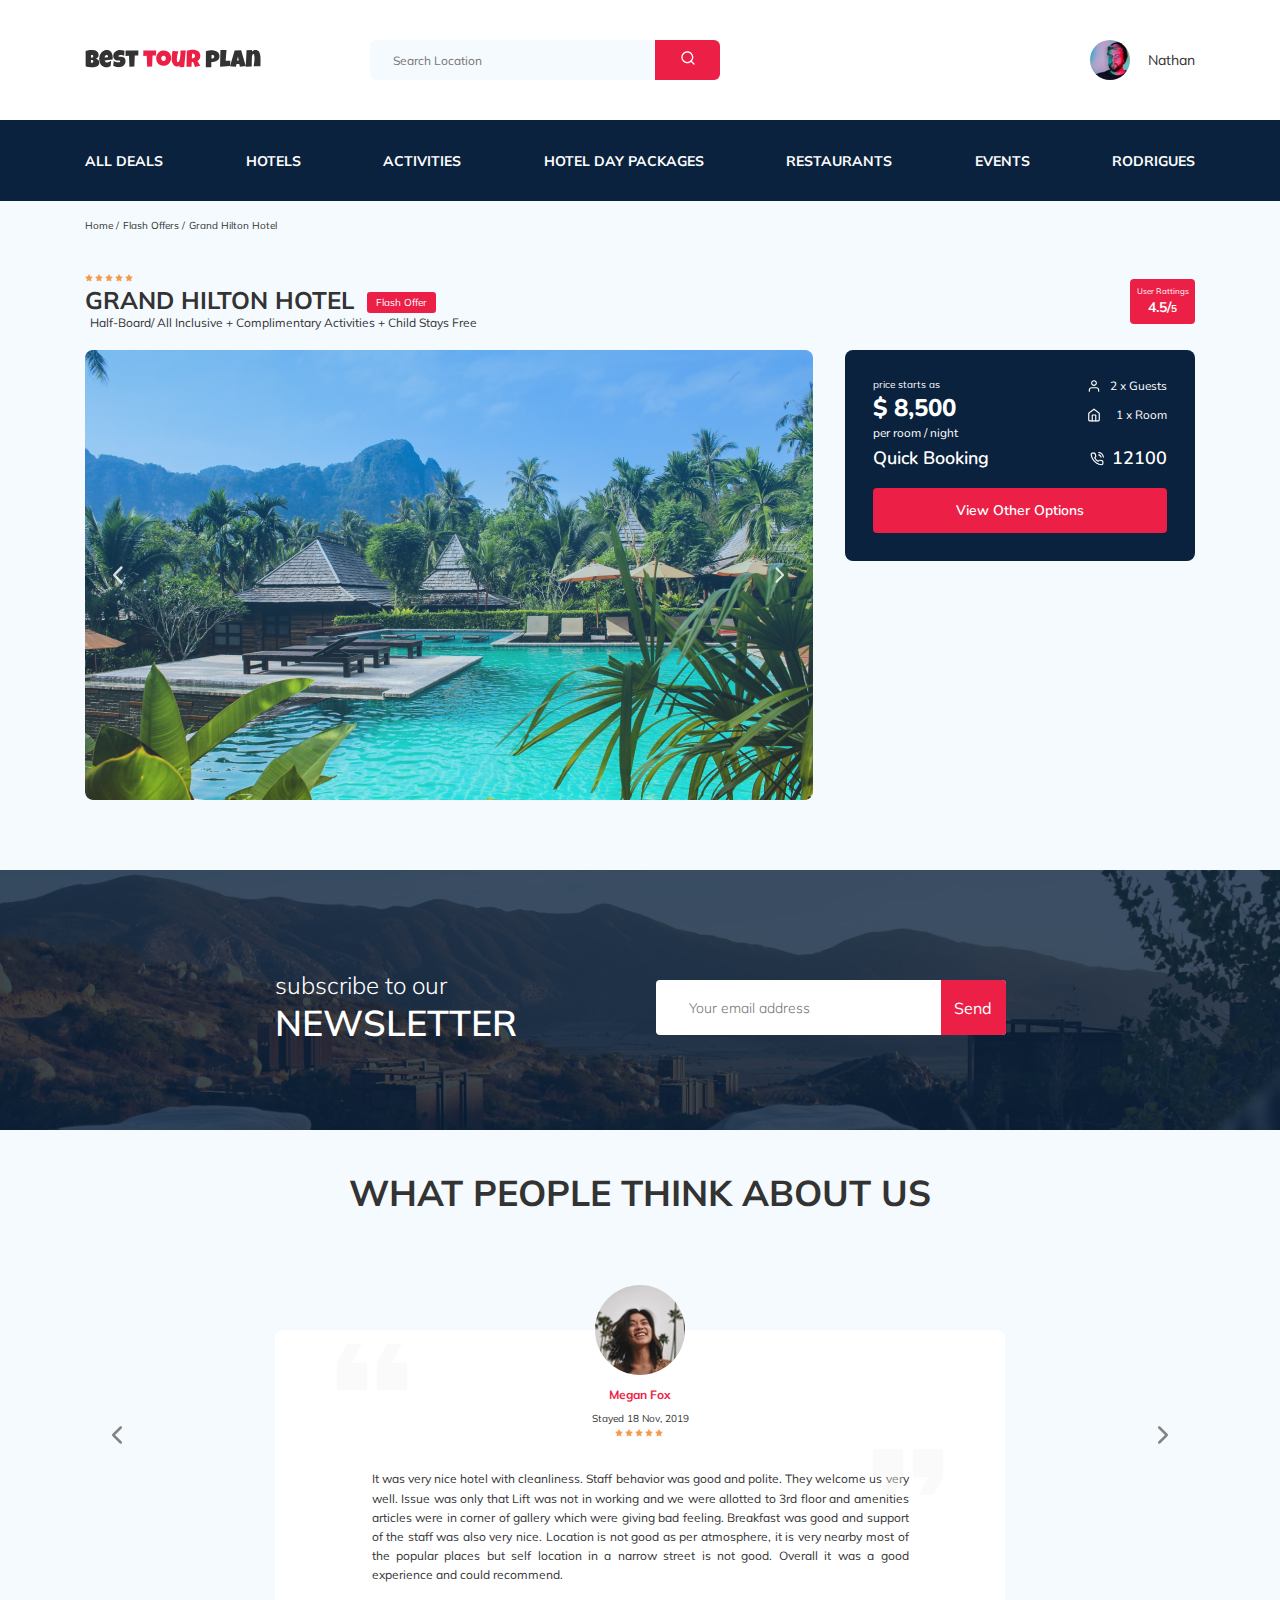
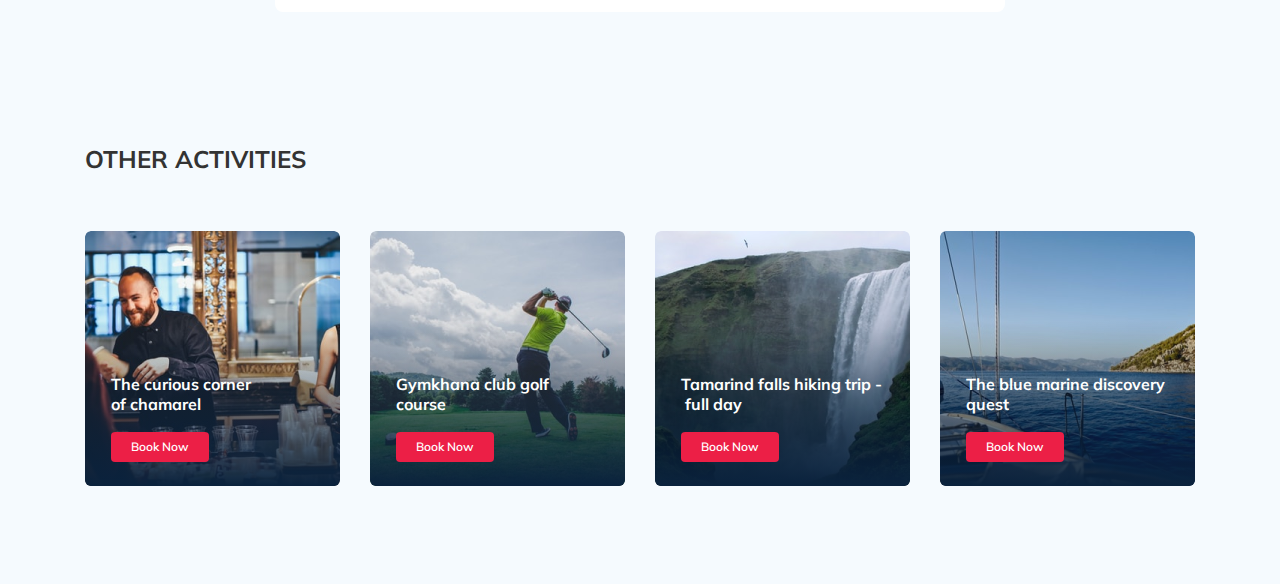
<file: index.html>
<!DOCTYPE html>
<html lang="en">

<head>
  <meta charset="UTF-8">
  <meta http-equiv="X-UA-Compatible" content="IE=edge">
  <meta name="viewport" content="width=device-width, initial-scale=1.0">
  <link rel="preconnect" href="https://fonts.gstatic.com">
  <link href="https://fonts.googleapis.com/css2?family=Mulish:wght@400;700&family=Nunito:wght@400;600;700;800&display=swap"
    rel="stylesheet">
    <link rel="stylesheet" href="css/swiper-bundle.min.css">
    <link rel="stylesheet" href="css/style.css">
  <title>Best Tour Plan - Hotel Booking</title>
  <script src="https://api-maps.yandex.ru/2.1/?apikey=6428c044-f97a-408b-8f0f-19fcbbdd1c41&lang=ru_RU">
  </script>
    
      <script>
        ymaps.ready(init);
        function init() {
          var myMap = new ymaps.Map("map", {
            center: [7.838592509300123, 98.29982911833764],
            zoom: 15
          });
        }
      </script>
</head>

<body>
  <header class="navbar">
    <div class="container">
      <div class="navbar-top">
        <a href="#" class="logo">
          <img src="img/horizontal-logo.svg" alt="Logo: Best Tour Plan" class="logo__image">
        </a>

        <form action="#" class="search  navbar-top__search">
          <input type="text" class="search__input" placeholder="Search Location">
          <button class="search__button">
            <img src="img/search.svg" alt="icon:search">
          </button>
        </form>

        <a href="#" class="user navbar__user">
          <img src="img/avatar/user-avatar.jfif" alt="avatar:Nathan" class="user__avatar">

          <span class="user__name">Nathan</span>
        </a>
        <!-- /.user -->
        <button class="menu-button navbar-top__menu-button">
          <span class="menu-button__line"></span>
        <span class="menu-button__line"></span>
        <span class="menu-button__line"></span>
        </button>
      </div>
    </div>
    <!-- /.container -->

   <div class="navbar-bottom">
     <div class="container">
       <ul class="navbar-menu">
         <li class="navbar-menu__item"><a href="#" class="navbar-menu__link">All Deals</a></li>
         <li class="navbar-menu__item"><a href="#" class="navbar-menu__link">Hotels</a></li>
         <li class="navbar-menu__item"><a href="#" class="navbar-menu__link">Activities</a></li>
         <li class="navbar-menu__item"><a href="#" class="navbar-menu__link">Hotel Day Packages</a></li>
         <li class="navbar-menu__item"><a href="#" class="navbar-menu__link">Restaurants</a></li>
         <li class="navbar-menu__item"><a href="#" class="navbar-menu__link">Events</a></li>
         <li class="navbar-menu__item"><a href="#" class="navbar-menu__link">Rodrigues</a></li>
       </ul>
     </div>
     
     <!-- /.container -->  
   </div>
      <!-- /.navbar-menu -->
  </header>
<nav class="breadcrumb">
<div class="container">
    <ul class="breadcrumb-list">
      <li class="breadcrumb-list__item">
        <a href="#" class="breadcrumb-list__link">Home</a>
      </li>
      <li class="breadcrumb-list__item">
        <a href="#" class="breadcrumb-list__link">Flash Offers</a>
      </li>
      <li class="breadcrumb-list__item">Grand Hilton Hotel
      </li>
    </ul>
</div>
<!-- /.container -->
</nav>
<!-- /.breadcrumb -->
<section class="hotel">
  <div class="container">
    <div class="hotel-info">
      <div class="hotel-info__text">
        <div class="hotel-wrapper">
          <div class="stars">
            <img class="stars-star" src="img/star.svg" alt="star">
            <img class="stars-star" src="img/star.svg" alt="star">
            <img class="stars-star" src="img/star.svg" alt="star">
            <img class="stars-star" src="img/star.svg" alt="star">
            <img class="stars-star" src="img/star.svg" alt="star">
          </div>
          <h1 class="hotel-name hotel-info__name">GRAND HILTON HOTEL</h1>
          <span class="offer hotel-info__offer">Flash Offer</span>
        </div>
        
        <p class="hotel-description hotel-info__description">Half-Board/ All Inclusive + Complimentary Activities + Child Stays Free</p>
      </div>
      <div class="rating hotel-info__rating">
        <span class="rating__text">User Rattings</span>
        <span class="rating__conter">4.5/<span class="rating__number">5</span>
      </span>
      </div>
     </div>
     <!-- /.hotel-info -->
          <div class="hotel-grid">
            <div class="swiper-container hotel-slider hotel__slider">
              <div class="swiper-wrapper">
                <div class="swiper-slide hotel-slider__item"><img class="hotel-slider__image" src="img/slider-1/slide-1.png"
                    alt="slide"></div>
                <div class="swiper-slide hotel-slider__item"><img class="hotel-slider__image" src="img/slider-1/slide-2.png"
                    alt="slide"></div>
                <div class="swiper-slide hotel-slider__item"><img class="hotel-slider__image" src="img/slider-1/slide-3.png"
                    alt="slide"></div>
                <div class="swiper-slide hotel-slider__item"><img class="hotel-slider__image" src="img/slider-1/slide-4.png"
                    alt="slide"></div>
                <div class="swiper-slide hotel-slider__item"><img class="hotel-slider__image" src="img/slider-1/slide-5.png"
                    alt="slide"></div>
              </div>
              <button class="hotel-slider__button hotel-slider__button--prev"></button>
              <button class="hotel-slider__button hotel-slider__button--next"></button>
            </div>
            <!-- /.swiper-container -->
          <div class="hotel-right">
            <div class="booking">
              <div class="booking__info">
                <div class="booking__price">
                  <span class="booking__start">price starts as</span>
                  <strong class="booking__pricetag">$ 8,500</strong>
                  <span class="booking__per-room">per room / night</span>
                </div>
                <!-- /.booking__price -->
                <div class="booking-room">
                  <div class="booking__text">
                    <img src="img/user.svg" alt="icon:user" class="booking__icon">
                    <span class="booking__description">2 x Guests</span>
                  </div>
                  <div class="booking__text">
                    <img src="img/home.svg" alt="icon:home" class="booking__icon">
                    <span class="booking__description">1 x Room</span>
                  </div>
                </div>
                <!-- /.boo-room -->
              </div>
          
              <!-- /.booking__info -->
              <div class="booking__call-center">
                <span class="booking__heading">Quick Booking</span>
                <a class="booking__number" href="tel:12100">
                  <img class="booking__phone" src="img/phone-call.svg" alt="icon:phone">
                  <span class="booking__num">12100</span>
                </a>
              </div>
              <!-- /.booking -->
              <button class="button booking__button">View Other Options</button>
            </div>
            <!-- /.booking -->
            <div id="map" class="map">
            </div>
            <!-- /.map -->
          </div>
          </div>
          <!-- /.hotel-right -->
    </div>
   <!-- /.container -->
</section>

<section class="newsletter">
 <div class="newsletter-wrapper">
   <h2 class="newsletter-title   newsletter__title">subscribe to our<span class="newsletter-title__strong"> Newsletter</span></h2>
   <form action="#" class="subscribe    newsletter__subscribe">
    <input type="text" class="subscribe__input" placeholder="Your email address">
    <button class="subscribe__button">Send</button>
   </form>
 </div>
 <!-- /.newsletter-wrapper -->
</section>
<!-- /.section newsletter -->
<section class="reviews">
  <div class="container">
    <h2 class="reviews__title">What people think about us</h2>
        <div class="swiper-container reviews-slider">
          <div class="swiper-wrapper">
            <div class="swiper-slide">
              <div class="reviews-slider__item ">
                <div class="reviews-slider__profile">
                  <img src="img/avatar/reviews-avatar.jpg" alt="Photo: Megan Fox" class="reviews-slider__avatar">
                  <h3 class="reviews-slider__username">Megan Fox</h3>
                  <span class="reviews-slider__date">Stayed 18 Nov, 2019</span>
                  <div class="reviews-slider__rating">
                    <img class="stars-star" src="img/star.svg" alt="star">
                    <img class="stars-star" src="img/star.svg" alt="star">
                    <img class="stars-star" src="img/star.svg" alt="star">
                    <img class="stars-star" src="img/star.svg" alt="star">
                    <img class="stars-star" src="img/star.svg" alt="star">
                  </div>
                  <!-- /reviews-slider__rating-->
                </div>
                <!-- /reviews-slider__profile-->
                <p class="reviews-slider__text">It was very nice hotel with cleanliness. Staff behavior was good and polite. They
                  welcome us very well. Issue was only
                  that Lift was not in working and we were allotted to 3rd floor and amenities articles were in corner of gallery
                  which
                  were giving bad feeling. Breakfast was good and support of the staff was also very nice. Location is not good as per
                  atmosphere, it is very nearby most of the popular places but self location in a narrow street is not good. Overall
                  it
                  was a good experience and could recommend.</p>
                <!-- /.reviews-slider__text -->
              </div>
            </div>
           <div class="swiper-slide">
            <div class="reviews-slider__item">
              <div class="reviews-slider__profile">
                <img src="img/avatar/reviews-avatar-1.jpg" alt="Photo: Ketty Mayson" class="reviews-slider__avatar">
                <h3 class="reviews-slider__username">Ketty Mayson</h3>
                <span class="reviews-slider__date">Stayed 30 Aug, 2018</span>
                <div class="reviews-slider__rating rating-stars">
                  <img class="stars rating-stars__star" src="img/star.svg" alt="star">
                  <img class="stars rating-stars__star" src="img/star.svg" alt="star">
                  <img class="stars rating-stars__star" src="img/star.svg" alt="star">
                  <img class="stars rating-stars__star" src="img/star.svg" alt="star">
                  <img class="stars rating-stars__star" src="img/star.svg" alt="star">
                </div>
                <!-- /reviews-slider__rating-->
              </div>
              <!-- /reviews-slider__profile-->
              <p class="reviews-slider__text">Lorem ipsum dolor sit amet consectetur adipisicing elit. Provident, ex iusto dolor,
                quia fugiat iste quaerat corporis voluptatibus consequatur inventore fugit voluptates beatae neque. Recusandae neque
                nostrum fuga mollitia iure. </p>
              <!-- /.reviews-slider__text -->
            </div>
           </div>    
         </div>
        <button class="reviews-slider__button reviews-slider__button--prev"></button>
        <button class="reviews-slider__button reviews-slider__button--next"></button>
      <!-- /.reviews-slider -->
  </div>
  </div>
  <!-- /.container -->
</section>
<section class="activities">
  <div class="container">
    <h2 class="activities__title">Other Activities</h2>
    <div class="activities-wrapper">
      <div class="card activities__card">
            <img src="img/activity/activity-1.png" alt="The curious corner of chamarel" class="card__image">
            <h3 class="card__title">The curious corner of&nbspchamarel</h3>
            <button class="card__button">Book Now</button>
      </div>
      
      <!-- /.card -->
      <div class="card activities__card">
         <img src="img/activity/activity-2.png" alt="Gymkhana club golf course" class="card__image">
         <h3 class="card__title">Gymkhana club golf course</h3>
         <button class="card__button">Book Now</button>
      </div>
      <!-- /.card -->
      <div class="card activities__card">
         <img src="img/activity/activity-3.png" alt="Tamarind falls hiking trip - full day" class="card__image">
         <h3 class="card__title">Tamarind falls hiking trip&nbsp-&nbspfull day</h3>
         <button class="card__button">Book Now</button>
      </div>
      <!-- /.card -->
      <div class="card activities__card">
         <img src="img/activity/activity-4.png" alt="The blue marine discovery quest" class="card__image">
         <h3 class="card__title">The blue marine discovery quest</h3>
         <button class="card__button">Book Now</button>
      </div>
      <!-- /.card -->
    </div>
    <!-- /.activities-wrapper -->
    </div>
  <!-- /.container -->
</section>
<!-- /.activities -->
<!-- /.reviews -->
<!-- /.hotel -->
<script src="js/swiper-bundle.min.js"></script>
<script src="js/main.js"></script>
</body>

</html>
</file>
<file: css/style.css>
* {
  -webkit-box-sizing: border-box;
          box-sizing: border-box;
}

* body {
  font-family: 'Mulish', sans-serif;
  background-color: #F5FAFE;
  color: #333333;
}

* .container {
  max-width: 1110px;
  margin: auto;
}

* .container img {
  max-width: 100%;
}

/*! normalize.css v8.0.1 | MIT License | github.com/necolas/normalize.css */
/* Document
   ========================================================================== */
/**
 * 1. Correct the line height in all browsers.
 * 2. Prevent adjustments of font size after orientation changes in iOS.
 */
html {
  line-height: 1.15;
  /* 1 */
  -webkit-text-size-adjust: 100%;
  /* 2 */
}

/* Sections
   ========================================================================== */
/**
 * Remove the margin in all browsers.
 */
body {
  margin: 0;
}

/**
 * Render the `main` element consistently in IE.
 */
main {
  display: block;
}

/**
 * Correct the font size and margin on `h1` elements within `section` and
 * `article` contexts in Chrome, Firefox, and Safari.
 */
h1 {
  font-size: 2em;
  margin: 0.67em 0;
}

/* Grouping content
   ========================================================================== */
/**
 * 1. Add the correct box sizing in Firefox.
 * 2. Show the overflow in Edge and IE.
 */
hr {
  -webkit-box-sizing: content-box;
          box-sizing: content-box;
  /* 1 */
  height: 0;
  /* 1 */
  overflow: visible;
  /* 2 */
}

/**
 * 1. Correct the inheritance and scaling of font size in all browsers.
 * 2. Correct the odd `em` font sizing in all browsers.
 */
pre {
  font-family: monospace, monospace;
  /* 1 */
  font-size: 1em;
  /* 2 */
}

/* Text-level semantics
   ========================================================================== */
/**
 * Remove the gray background on active links in IE 10.
 */
a {
  background-color: transparent;
}

/**
 * 1. Remove the bottom border in Chrome 57-
 * 2. Add the correct text decoration in Chrome, Edge, IE, Opera, and Safari.
 */
abbr[title] {
  border-bottom: none;
  /* 1 */
  text-decoration: underline;
  /* 2 */
  -webkit-text-decoration: underline dotted;
          text-decoration: underline dotted;
  /* 2 */
}

/**
 * Add the correct font weight in Chrome, Edge, and Safari.
 */
b,
strong {
  font-weight: bolder;
}

/**
 * 1. Correct the inheritance and scaling of font size in all browsers.
 * 2. Correct the odd `em` font sizing in all browsers.
 */
code,
kbd,
samp {
  font-family: monospace, monospace;
  /* 1 */
  font-size: 1em;
  /* 2 */
}

/**
 * Add the correct font size in all browsers.
 */
small {
  font-size: 80%;
}

/**
 * Prevent `sub` and `sup` elements from affecting the line height in
 * all browsers.
 */
sub,
sup {
  font-size: 75%;
  line-height: 0;
  position: relative;
  vertical-align: baseline;
}

sub {
  bottom: -0.25em;
}

sup {
  top: -0.5em;
}

/* Embedded content
   ========================================================================== */
/**
 * Remove the border on images inside links in IE 10.
 */
img {
  border-style: none;
}

/* Forms
   ========================================================================== */
/**
 * 1. Change the font styles in all browsers.
 * 2. Remove the margin in Firefox and Safari.
 */
button,
input,
optgroup,
select,
textarea {
  font-family: inherit;
  /* 1 */
  font-size: 100%;
  /* 1 */
  line-height: 1.15;
  /* 1 */
  margin: 0;
  /* 2 */
}

/**
 * Show the overflow in IE.
 * 1. Show the overflow in Edge.
 */
button,
input {
  /* 1 */
  overflow: visible;
}

/**
 * Remove the inheritance of text transform in Edge, Firefox, and IE.
 * 1. Remove the inheritance of text transform in Firefox.
 */
button,
select {
  /* 1 */
  text-transform: none;
}

/**
 * Correct the inability to style clickable types in iOS and Safari.
 */
button,
[type="button"],
[type="reset"],
[type="submit"] {
  -webkit-appearance: button;
}

/**
 * Remove the inner border and padding in Firefox.
 */
button::-moz-focus-inner,
[type="button"]::-moz-focus-inner,
[type="reset"]::-moz-focus-inner,
[type="submit"]::-moz-focus-inner {
  border-style: none;
  padding: 0;
}

/**
 * Restore the focus styles unset by the previous rule.
 */
button:-moz-focusring,
[type="button"]:-moz-focusring,
[type="reset"]:-moz-focusring,
[type="submit"]:-moz-focusring {
  outline: 1px dotted ButtonText;
}

/**
 * Correct the padding in Firefox.
 */
fieldset {
  padding: 0.35em 0.75em 0.625em;
}

/**
 * 1. Correct the text wrapping in Edge and IE.
 * 2. Correct the color inheritance from `fieldset` elements in IE.
 * 3. Remove the padding so developers are not caught out when they zero out
 *    `fieldset` elements in all browsers.
 */
legend {
  -webkit-box-sizing: border-box;
          box-sizing: border-box;
  /* 1 */
  color: inherit;
  /* 2 */
  display: table;
  /* 1 */
  max-width: 100%;
  /* 1 */
  padding: 0;
  /* 3 */
  white-space: normal;
  /* 1 */
}

/**
 * Add the correct vertical alignment in Chrome, Firefox, and Opera.
 */
progress {
  vertical-align: baseline;
}

/**
 * Remove the default vertical scrollbar in IE 10+.
 */
textarea {
  overflow: auto;
}

/**
 * 1. Add the correct box sizing in IE 10.
 * 2. Remove the padding in IE 10.
 */
[type="checkbox"],
[type="radio"] {
  -webkit-box-sizing: border-box;
          box-sizing: border-box;
  /* 1 */
  padding: 0;
  /* 2 */
}

/**
 * Correct the cursor style of increment and decrement buttons in Chrome.
 */
[type="number"]::-webkit-inner-spin-button,
[type="number"]::-webkit-outer-spin-button {
  height: auto;
}

/**
 * 1. Correct the odd appearance in Chrome and Safari.
 * 2. Correct the outline style in Safari.
 */
[type="search"] {
  -webkit-appearance: textfield;
  /* 1 */
  outline-offset: -2px;
  /* 2 */
}

/**
 * Remove the inner padding in Chrome and Safari on macOS.
 */
[type="search"]::-webkit-search-decoration {
  -webkit-appearance: none;
}

/**
 * 1. Correct the inability to style clickable types in iOS and Safari.
 * 2. Change font properties to `inherit` in Safari.
 */
::-webkit-file-upload-button {
  -webkit-appearance: button;
  /* 1 */
  font: inherit;
  /* 2 */
}

/* Interactive
   ========================================================================== */
/*
 * Add the correct display in Edge, IE 10+, and Firefox.
 */
details {
  display: block;
}

/*
 * Add the correct display in all browsers.
 */
summary {
  display: list-item;
}

/* Misc
   ========================================================================== */
/**
 * Add the correct display in IE 10+.
 */
template {
  display: none;
}

/**
 * Add the correct display in IE 10.
 */
[hidden] {
  display: none;
}

.navbar {
  background-color: #fff;
}

.navbar-top {
  display: -webkit-box;
  display: -ms-flexbox;
  display: flex;
  -webkit-box-align: center;
      -ms-flex-align: center;
          align-items: center;
  -webkit-box-pack: justify;
      -ms-flex-pack: justify;
          justify-content: space-between;
  padding-top: 40px;
  padding-bottom: 40px;
}

.navbar-top__menu-button {
  display: none;
}

.navbar-top__search {
  margin-right: auto;
  margin-left: 108px;
}

.navbar-bottom {
  background-color: #0A223D;
}

.navbar-menu {
  list-style: none;
  margin: 0;
  padding: 31px 0;
  display: -webkit-box;
  display: -ms-flexbox;
  display: flex;
  -webkit-box-align: center;
      -ms-flex-align: center;
          align-items: center;
  -webkit-box-pack: justify;
      -ms-flex-pack: justify;
          justify-content: space-between;
  color: #fff;
}

.navbar-menu__link {
  color: inherit;
  text-decoration: none;
  text-transform: uppercase;
  font-size: 14px;
  line-height: 18px;
  font-weight: bold;
}

.logo {
  width: 177px;
}

.search {
  display: -webkit-box;
  display: -ms-flexbox;
  display: flex;
  position: relative;
  overflow: hidden;
  border-radius: 6px;
  height: 40px;
}

.search__input {
  width: 350px;
  height: 100%;
  padding-left: 23px;
  padding-right: 75px;
  background-color: #F5FAFE;
  border: none;
  font-size: 12px;
  line-height: 15px;
  color: #333333;
}

.search__button {
  position: absolute;
  top: 0;
  right: 0;
  height: 100%;
  width: 65px;
  border: none;
  background-color: #EC1F46;
}

.user {
  display: -webkit-box;
  display: -ms-flexbox;
  display: flex;
  -webkit-box-align: center;
      -ms-flex-align: center;
          align-items: center;
  text-decoration: none;
}

.user__avatar {
  width: 40px;
  height: 40px;
  border-radius: 50%;
  -o-object-fit: cover;
     object-fit: cover;
}

.user__name {
  margin-left: 18px;
  font-size: 14px;
  line-height: 18px;
  color: #333333;
}

.breadcrumb-list {
  display: -webkit-box;
  display: -ms-flexbox;
  display: flex;
  -webkit-box-align: center;
      -ms-flex-align: center;
          align-items: center;
  list-style: none;
  padding: 18px 0;
  margin: 0;
}

.breadcrumb-list__item {
  font-size: 10px;
  line-height: 13px;
}

.breadcrumb-list__item:not(:last-child)::after {
  content: '/';
  margin-right: 4px;
}

.breadcrumb-list__link {
  text-decoration: none;
  color: inherit;
}

.hotel {
  padding-top: 0px;
  padding-bottom: 70px;
}

.hotel-info {
  display: -webkit-box;
  display: -ms-flexbox;
  display: flex;
  -webkit-box-align: center;
      -ms-flex-align: center;
          align-items: center;
  -webkit-box-pack: justify;
      -ms-flex-pack: justify;
          justify-content: space-between;
  margin-top: 17px;
  margin-bottom: 15px;
}

.hotel-info__offer {
  margin-left: 13px;
  margin-top: 4px;
}

.hotel-info__description {
  margin: 5px;
}

.hotel-grid {
  display: -webkit-box;
  display: -ms-flexbox;
  display: flex;
  -ms-flex-wrap: wrap;
      flex-wrap: wrap;
  -webkit-box-pack: justify;
      -ms-flex-pack: justify;
          justify-content: space-between;
}

.hotel-right {
  width: 350px;
  height: 450px;
  display: -webkit-box;
  display: -ms-flexbox;
  display: flex;
  -webkit-box-orient: vertical;
  -webkit-box-direction: normal;
      -ms-flex-direction: column;
          flex-direction: column;
  -webkit-box-pack: justify;
      -ms-flex-pack: justify;
          justify-content: space-between;
}

.hotel-name {
  font-size: 24px;
  line-height: 30px;
  margin: 0;
}

.hotel-wrapper {
  display: -webkit-box;
  display: -ms-flexbox;
  display: flex;
  -ms-flex-wrap: wrap;
      flex-wrap: wrap;
  -webkit-box-align: center;
      -ms-flex-align: center;
          align-items: center;
}

.hotel-description {
  font-size: 12px;
  line-height: 15px;
  margin-top: 0;
}

.hotel-slider {
  -ms-flex-negative: 0;
      flex-shrink: 0;
  max-width: 728px;
  height: 450px;
  margin: 0;
}

.hotel-slider__item {
  width: 100%;
  height: 100%;
  position: relative;
  border-radius: 8px;
  overflow: hidden;
}

.hotel-slider__item::after {
  content: '';
  position: absolute;
  width: 100%;
  height: 100%;
  top: 0;
  bottom: 0;
  left: 0;
  right: 0;
  background: -webkit-gradient(linear, left top, left bottom, from(rgba(0, 122, 223, 0.48)), to(rgba(255, 255, 255, 0.128)));
  background: linear-gradient(180deg, rgba(0, 122, 223, 0.48) 0%, rgba(255, 255, 255, 0.128) 100%);
  z-index: 10;
}

.hotel-slider__button {
  position: absolute;
  top: 50%;
  z-index: 99;
  -webkit-transform: translateY(-50%);
          transform: translateY(-50%);
  width: 30px;
  height: 30px;
  border: none;
  cursor: pointer;
  background-repeat: no-repeat;
  background-position: center;
  background-size: 10px;
  background-color: transparent;
}

.hotel-slider__button--next {
  right: 18px;
  background-image: url(../img/arrow-next.svg);
}

.hotel-slider__button--prev {
  left: 18px;
  background-image: url(../img/arrow-prev.svg);
}

.stars {
  -ms-flex-preferred-size: 100%;
      flex-basis: 100%;
  margin-right: 0;
}

.stars-star {
  margin-right: -2px;
}

.offer {
  font-size: 10px;
  line-height: 13px;
  padding: 4px 9px;
  background-color: #EC1F46;
  color: #fff;
  border-radius: 3px;
}

.rating {
  max-width: 65px;
  min-height: 45px;
  text-align: center;
  color: #fff;
  background-color: #EC1F46;
  border-radius: 4px;
}

.rating__text {
  font-size: 8px;
  line-height: 10px;
}

.rating__conter {
  font-size: 14px;
  line-height: 18px;
  font-weight: bold;
}

.rating__number {
  font-size: 10px;
  line-height: 18px;
}

.swiper-wrapper__image {
  width: 100%;
  height: 100%;
  -o-object-fit: cover;
     object-fit: cover;
}

.booking {
  background-color: #0A223D;
  color: #fff;
  min-width: 350px;
  border-radius: 8px;
  padding: 28px;
}

.booking__info {
  display: -webkit-box;
  display: -ms-flexbox;
  display: flex;
  -webkit-box-pack: justify;
      -ms-flex-pack: justify;
          justify-content: space-between;
}

.booking__price {
  display: -webkit-box;
  display: -ms-flexbox;
  display: flex;
  -webkit-box-orient: vertical;
  -webkit-box-direction: normal;
      -ms-flex-direction: column;
          flex-direction: column;
}

.booking__start {
  font-style: normal;
  font-weight: normal;
  font-size: 10px;
  line-height: 14px;
}

.booking__pricetag {
  font-family: Nunito;
  font-style: normal;
  font-weight: 800;
  font-size: 24px;
  line-height: 33px;
}

.booking__per-room {
  font-family: Nunito;
  font-style: normal;
  font-weight: normal;
  font-size: 12px;
  line-height: 16px;
  margin-bottom: 5px;
}

.booking__room {
  margin-top: 4px;
}

.booking__text {
  display: -webkit-box;
  display: -ms-flexbox;
  display: flex;
  -webkit-box-align: center;
      -ms-flex-align: center;
          align-items: center;
  -webkit-box-pack: justify;
      -ms-flex-pack: justify;
          justify-content: space-between;
  margin-bottom: 8px;
  font-family: Nunito;
  font-style: normal;
  font-weight: normal;
  font-size: 12px;
  line-height: 16px;
  margin-bottom: 13px;
}

.booking__description {
  margin-left: 9px;
}

.booking__call-center {
  display: -webkit-box;
  display: -ms-flexbox;
  display: flex;
  -webkit-box-pack: justify;
      -ms-flex-pack: justify;
          justify-content: space-between;
  -webkit-box-align: center;
      -ms-flex-align: center;
          align-items: center;
  margin-bottom: 17px;
}

.booking__heading {
  font-family: Nunito;
  font-style: normal;
  font-weight: 600;
  font-size: 18px;
  line-height: 25px;
}

.booking__number {
  display: -webkit-box;
  display: -ms-flexbox;
  display: flex;
  -webkit-box-align: center;
      -ms-flex-align: center;
          align-items: center;
  -webkit-box-pack: justify;
      -ms-flex-pack: justify;
          justify-content: space-between;
  color: inherit;
  text-decoration: none;
  font-style: normal;
  font-weight: 600;
  font-size: 18px;
  line-height: 25px;
}

.booking__num {
  font-family: Nunito;
  font-style: normal;
  font-weight: 600;
  font-size: 18px;
  line-height: 25px;
  margin-left: 8px;
}

.booking__button {
  width: 100%;
  min-height: 45px;
  font-family: Nunito;
  font-style: normal;
  font-weight: 600;
  font-size: 14px;
  line-height: 19px;
  border-radius: 4px;
  background-color: #EC1F46;
  color: #fff;
  border: none;
  cursor: pointer;
}

.map {
  width: 347px;
  min-height: 213px;
  border-radius: 10px;
  overflow: hidden;
}

.newsletter {
  position: relative;
  padding: 80px 0 87px 0;
  height: 260px;
  background-image: url(../img/newsletter-bg.jpg);
  background-repeat: no-repeat;
  background-position: center;
  background-size: cover;
  -webkit-box-pack: justify;
      -ms-flex-pack: justify;
          justify-content: space-between;
}

.newsletter::before {
  content: "";
  position: absolute;
  top: 0;
  left: 0;
  right: 0;
  bottom: 0;
  width: 100%;
  height: 100%;
  background-color: rgba(10, 34, 61, 0.8);
}

.newsletter-wrapper {
  position: relative;
  display: -webkit-box;
  display: -ms-flexbox;
  display: flex;
  -webkit-box-align: center;
      -ms-flex-align: center;
          align-items: center;
  -webkit-box-pack: justify;
      -ms-flex-pack: justify;
          justify-content: space-between;
  max-width: 731px;
  margin: auto;
}

.newsletter-title {
  display: -webkit-box;
  display: -ms-flexbox;
  display: flex;
  -webkit-box-orient: vertical;
  -webkit-box-direction: normal;
      -ms-flex-direction: column;
          flex-direction: column;
  color: #fff;
  font-style: normal;
  font-weight: 300;
  font-size: 24px;
  line-height: 30px;
  margin-right: 100px;
}

.newsletter-title__strong {
  display: block;
  font-style: normal;
  font-weight: 600;
  font-size: 36px;
  line-height: 45px;
  text-transform: uppercase;
}

.subscribe {
  position: relative;
  min-width: 350px;
  height: 55px;
  border-radius: 4px;
  overflow: hidden;
}

.subscribe__input {
  position: absolute;
  width: 100%;
  height: 100%;
  border: none;
  padding-left: 33px;
  padding-right: 75px;
  font-weight: 300;
  font-size: 14px;
  line-height: 18px;
}

.subscribe__button {
  position: absolute;
  min-width: 65px;
  right: 0;
  top: 0;
  height: 100%;
  border: none;
  background-color: #EC1F46;
  color: #fff;
}

.reviews {
  padding: 40px 0 70px 0;
}

.reviews__title {
  font-style: normal;
  font-weight: bold;
  font-size: 36px;
  line-height: 45px;
  text-align: center;
  text-transform: uppercase;
  margin-top: 0;
  margin-bottom: 70px;
}

.reviews-slider__text {
  font-size: 12px;
  line-height: 160%;
  max-width: 537px;
  text-align: justify;
}

.reviews-slider__button {
  position: absolute;
  top: 40%;
  -webkit-transform: translateY(-50%);
          transform: translateY(-50%);
  width: 30px;
  height: 30px;
  background-repeat: no-repeat;
  background-size: 10px;
  background-position: center;
  border: none;
  background-color: transparent;
  cursor: pointer;
  z-index: 99;
  top: 150px;
}

.reviews-slider__button--prev {
  background-image: url(../img/arrow-prew-secondary.svg);
  left: 17px;
}

.reviews-slider__button--next {
  background-image: url(../img/arrow-next-secondary.svg);
  right: 17px;
}

.reviews-slider__item {
  display: -webkit-box;
  display: -ms-flexbox;
  display: flex;
  -webkit-box-orient: vertical;
  -webkit-box-direction: normal;
      -ms-flex-direction: column;
          flex-direction: column;
  -webkit-box-align: center;
      -ms-flex-align: center;
          align-items: center;
  position: relative;
  max-width: 730px;
  margin: 45px auto 0;
  background-color: #fff;
  border-radius: 8px;
  margin-top: 45px;
  padding: 0 62px 15px;
}

.reviews-slider__item:before {
  content: '';
  position: absolute;
  top: 13px;
  left: 62px;
  width: 70px;
  height: 47px;
  background-image: url(../img/quote-left.svg);
  background-repeat: no-repeat;
}

.reviews-slider__item:after {
  content: '';
  position: absolute;
  top: 118px;
  right: 62px;
  width: 70px;
  height: 47px;
  background-image: url(../img/quote-right.svg);
  background-repeat: no-repeat;
}

.reviews-slider__profile {
  display: -webkit-box;
  display: -ms-flexbox;
  display: flex;
  -webkit-box-orient: vertical;
  -webkit-box-direction: normal;
      -ms-flex-direction: column;
          flex-direction: column;
  -webkit-box-align: center;
      -ms-flex-align: center;
          align-items: center;
  margin-top: -45px;
  margin-bottom: 20px;
}

.reviews-slider__avatar {
  width: 90px;
  height: 90px;
  border-radius: 50%;
  -o-object-fit: cover;
     object-fit: cover;
  margin-bottom: 0px;
}

.reviews-slider__username {
  font-style: normal;
  font-weight: bold;
  font-size: 12px;
  line-height: 15px;
  color: #EC1F46;
  margin-bottom: 10px;
}

.reviews-slider__date {
  font-weight: normal;
  font-size: 10px;
  line-height: 13px;
  margin-bottom: 4px;
}

.reviews-slider__rating {
  display: -webkit-box;
  display: -ms-flexbox;
  display: flex;
  -webkit-box-align: center;
      -ms-flex-align: center;
          align-items: center;
}

.reviews .stars {
  -ms-flex-preferred-size: 100%;
      flex-basis: 100%;
  margin-right: 0;
}

.reviews .stars-star {
  margin-right: 2px;
}

.reviews .stars__text {
  max-width: 537px;
  height: 114px;
  font-family: Mulish;
  font-style: normal;
  font-weight: normal;
  font-size: 12px;
  line-height: 160%;
  text-align: justify;
  margin: auto;
}

.activities {
  padding: 42px 0 98px 0;
}

.activities__title {
  font-style: normal;
  font-weight: bold;
  font-size: 24px;
  line-height: 30px;
  text-transform: uppercase;
  margin-bottom: 57px;
}

.activities-wrapper {
  display: -webkit-box;
  display: -ms-flexbox;
  display: flex;
  -webkit-box-pack: justify;
      -ms-flex-pack: justify;
          justify-content: space-between;
}

.card {
  display: -webkit-box;
  display: -ms-flexbox;
  display: flex;
  position: relative;
  -webkit-box-orient: vertical;
  -webkit-box-direction: normal;
      -ms-flex-direction: column;
          flex-direction: column;
  -webkit-box-align: start;
      -ms-flex-align: start;
          align-items: flex-start;
  padding: 24px 26px;
  width: 255px;
  height: 255px;
  border-radius: 6px;
  overflow: hidden;
}

.card::before {
  content: "";
  position: absolute;
  left: 0;
  right: 0;
  top: 0;
  bottom: 0;
  height: 255px;
  background: linear-gradient(179.83deg, rgba(196, 196, 196, 0) 35.34%, #0A223D 99.85%);
  z-index: -1;
}

.card__image {
  position: absolute;
  left: 0;
  right: 0;
  top: 0;
  bottom: 0;
  width: 100%;
  height: 100%;
  -o-object-fit: cover;
     object-fit: cover;
  z-index: -2;
}

.card__title {
  margin-top: auto;
  color: #fff;
  margin-bottom: 18px;
  font-style: normal;
  font-weight: bold;
  font-size: 16px;
  line-height: 20px;
}

.card__button {
  font-style: normal;
  font-weight: 600;
  font-size: 12px;
  line-height: 16px;
  color: #fff;
  padding: 7px 20px;
  border: none;
  background-color: #EC1F46;
  border-radius: 4px;
  cursor: pointer;
}

.stars {
  -ms-flex-preferred-size: 100%;
      flex-basis: 100%;
  margin-right: 0;
}

.stars-star {
  margin-right: -2px;
}

@media (max-width: 1200px) {
  .container {
    max-width: 950px;
  }
  .hotel-slider {
    width: 590px;
    margin-bottom: 30px;
  }
  .hotel-slider__image {
    width: 100%;
    height: 100%;
    -o-object-fit: cover;
       object-fit: cover;
  }
  .booking {
    margin-right: 20px;
    margin-bottom: 20px;
  }
  .newsletter-wrapper {
    -webkit-box-pack: center;
        -ms-flex-pack: center;
            justify-content: center;
  }
  .card {
    width: 230px;
    height: 230px;
  }
}

@media (max-width: 992px) {
  .container {
    width: 92%;
  }
  .logo {
    width: 132px;
  }
  .navbar-top {
    padding-top: 30px;
    padding-bottom: 30px;
  }
  .navbar-top__search {
    margin-left: 45px;
  }
  .navbar-menu {
    padding: 19px 18px 23px 16px;
  }
  .navbar-menu__link {
    font-size: 12px;
    font-height: 15px;
  }
  .search__input {
    width: 340px;
  }
  .hotel {
    padding-bottom: 48px;
  }
  .hotel-info {
    margin-top: 14px;
    margin-right: 5px;
  }
  .hotel-grid {
    -webkit-box-orient: horizontal;
    -webkit-box-direction: normal;
        -ms-flex-direction: row;
            flex-direction: row;
    -webkit-box-pack: center;
        -ms-flex-pack: center;
            justify-content: center;
  }
  .hotel-right {
    -webkit-box-orient: horizontal;
    -webkit-box-direction: normal;
        -ms-flex-direction: row;
            flex-direction: row;
    width: 728px;
    height: 100%;
  }
  .hotel__slider {
    margin-bottom: 25px;
  }
  .hotel-slider {
    width: 100%;
  }
  .booking {
    min-width: 340px;
    margin-right: 30px;
  }
  .map {
    width: 340px;
    height: 210px;
  }
  .newsletter {
    padding: 73px 37px 0 30px;
  }
  .newsletter-wrapper {
    -webkit-box-pack: justify;
        -ms-flex-pack: justify;
            justify-content: space-between;
  }
  .reviews-slider__item {
    max-width: 580px;
  }
  .reviews-slider__button {
    top: 172px;
  }
  .reviews-slider__button--prev {
    left: 0;
  }
  .reviews-slider__button--next {
    right: 5px;
  }
  .reviews__title {
    font-size: 30px;
    line-height: 38px;
    margin-bottom: 50px;
  }
  .activities {
    padding-top: 32px;
  }
  .activities-wrapper {
    -ms-flex-wrap: wrap;
        flex-wrap: wrap;
    -ms-flex-pack: distribute;
        justify-content: space-around;
  }
  .activities__card {
    margin-bottom: 20px;
  }
  .card {
    width: 340px;
    height: 255px;
  }
}

@media (max-width: 767px) {
  .container {
    width: 92%;
  }
  .logo {
    width: 132px;
  }
  .navbar-menu, .navbar__user {
    display: none;
  }
  .navbar-top__search {
    display: none;
  }
  .swiper-container {
    width: 100%;
  }
  .menu-button {
    display: -webkit-box;
    display: -ms-flexbox;
    display: flex;
    width: 16px;
    height: 11px;
    padding: 0;
    -webkit-box-align: center;
        -ms-flex-align: center;
            align-items: center;
    -webkit-box-pack: justify;
        -ms-flex-pack: justify;
            justify-content: space-between;
    -webkit-box-orient: vertical;
    -webkit-box-direction: normal;
        -ms-flex-direction: column;
            flex-direction: column;
    border: none;
    background-color: #fff;
    cursor: pointer;
  }
  .menu-button__line {
    width: 16px;
    height: 1px;
    background-color: #333333;
  }
  .stars {
    -ms-flex-preferred-size: auto;
        flex-basis: auto;
  }
  .hotel {
    width: 100%;
  }
  .hotel-name {
    -ms-flex-preferred-size: 100%;
        flex-basis: 100%;
  }
  .hotel-wrapper {
    -webkit-box-pack: justify;
        -ms-flex-pack: justify;
            justify-content: space-between;
  }
  .hotel-info__text {
    width: 100%;
  }
  .hotel-info__name {
    margin-top: 5px;
    margin-bottom: 0;
  }
  .hotel-info__rating {
    display: none;
  }
  .hotel-info__offer {
    -webkit-box-ordinal-group: 0;
        -ms-flex-order: -1;
            order: -1;
    margin-left: 0;
  }
  .hotel-right {
    position: relative;
    -webkit-box-orient: vertical;
    -webkit-box-direction: normal;
        -ms-flex-direction: column;
            flex-direction: column;
    width: 100%;
  }
  .hotel-slider {
    width: 100%;
  }
  .booking {
    width: 100%;
    margin-bottom: 20px;
    margin-right: 20px;
    padding: 26px 22px;
  }
  .map {
    width: 100%;
  }
  .newsletter {
    padding-top: 25px;
  }
  .newsletter-wrapper {
    max-width: 90%;
    -webkit-box-orient: vertical;
    -webkit-box-direction: normal;
        -ms-flex-direction: column;
            flex-direction: column;
    -webkit-box-align: start;
        -ms-flex-align: start;
            align-items: start;
    -webkit-box-pack: center;
        -ms-flex-pack: center;
            justify-content: center;
  }
  .newsletter__title {
    margin-bottom: 37px;
  }
  .newsletter__subscribe {
    min-width: 280px;
  }
  .reviews__title {
    font-size: 30px;
    line-height: 38px;
  }
  .reviews-slider__text {
    margin-bottom: 30px;
  }
  .reviews-slider__item {
    max-width: 579px;
    min-height: 299px;
    padding: 0 30px 30px;
  }
  .reviews-slider__item::after, .reviews-slider__item::before {
    display: none;
  }
  .reviews-slider__button {
    top: 32px;
    left: 50%;
  }
  .reviews-slider__button--prev {
    left: 50%;
    margin-left: -65px;
    -webkit-transform: translate(-50%, 0);
            transform: translate(-50%, 0);
  }
  .reviews-slider__button--next {
    right: 50%;
    margin-left: 32px;
    -webkit-transform: translate(50%, 0);
            transform: translate(50%, 0);
  }
  .activities {
    padding-top: 40px;
    padding-bottom: 60px;
  }
  .card {
    width: 49%;
    height: 255px;
  }
}

@media (max-width: 576px) {
  .container {
    width: 92%;
  }
  .logo {
    width: 99px;
  }
  .hotel__slider {
    width: 100%;
    margin-bottom: 20px;
    height: 250px;
  }
  .hotel-right {
    width: 100%;
    -webkit-box-orient: vertical;
    -webkit-box-direction: normal;
        -ms-flex-direction: column;
            flex-direction: column;
  }
  .hotel-grid {
    width: 100%;
  }
  .booking {
    min-width: 100%;
    padding: 26px 22px;
    margin-bottom: 20px;
  }
  .map {
    width: 100%;
  }
  .newsletter {
    padding: 46px 0 83px 0;
  }
  .newsletter__title {
    margin-bottom: 37px;
  }
  .newsletter__subscribe {
    width: 280px;
  }
  .card {
    width: 100%;
  }
}
/*# sourceMappingURL=style.css.map */
</file>
